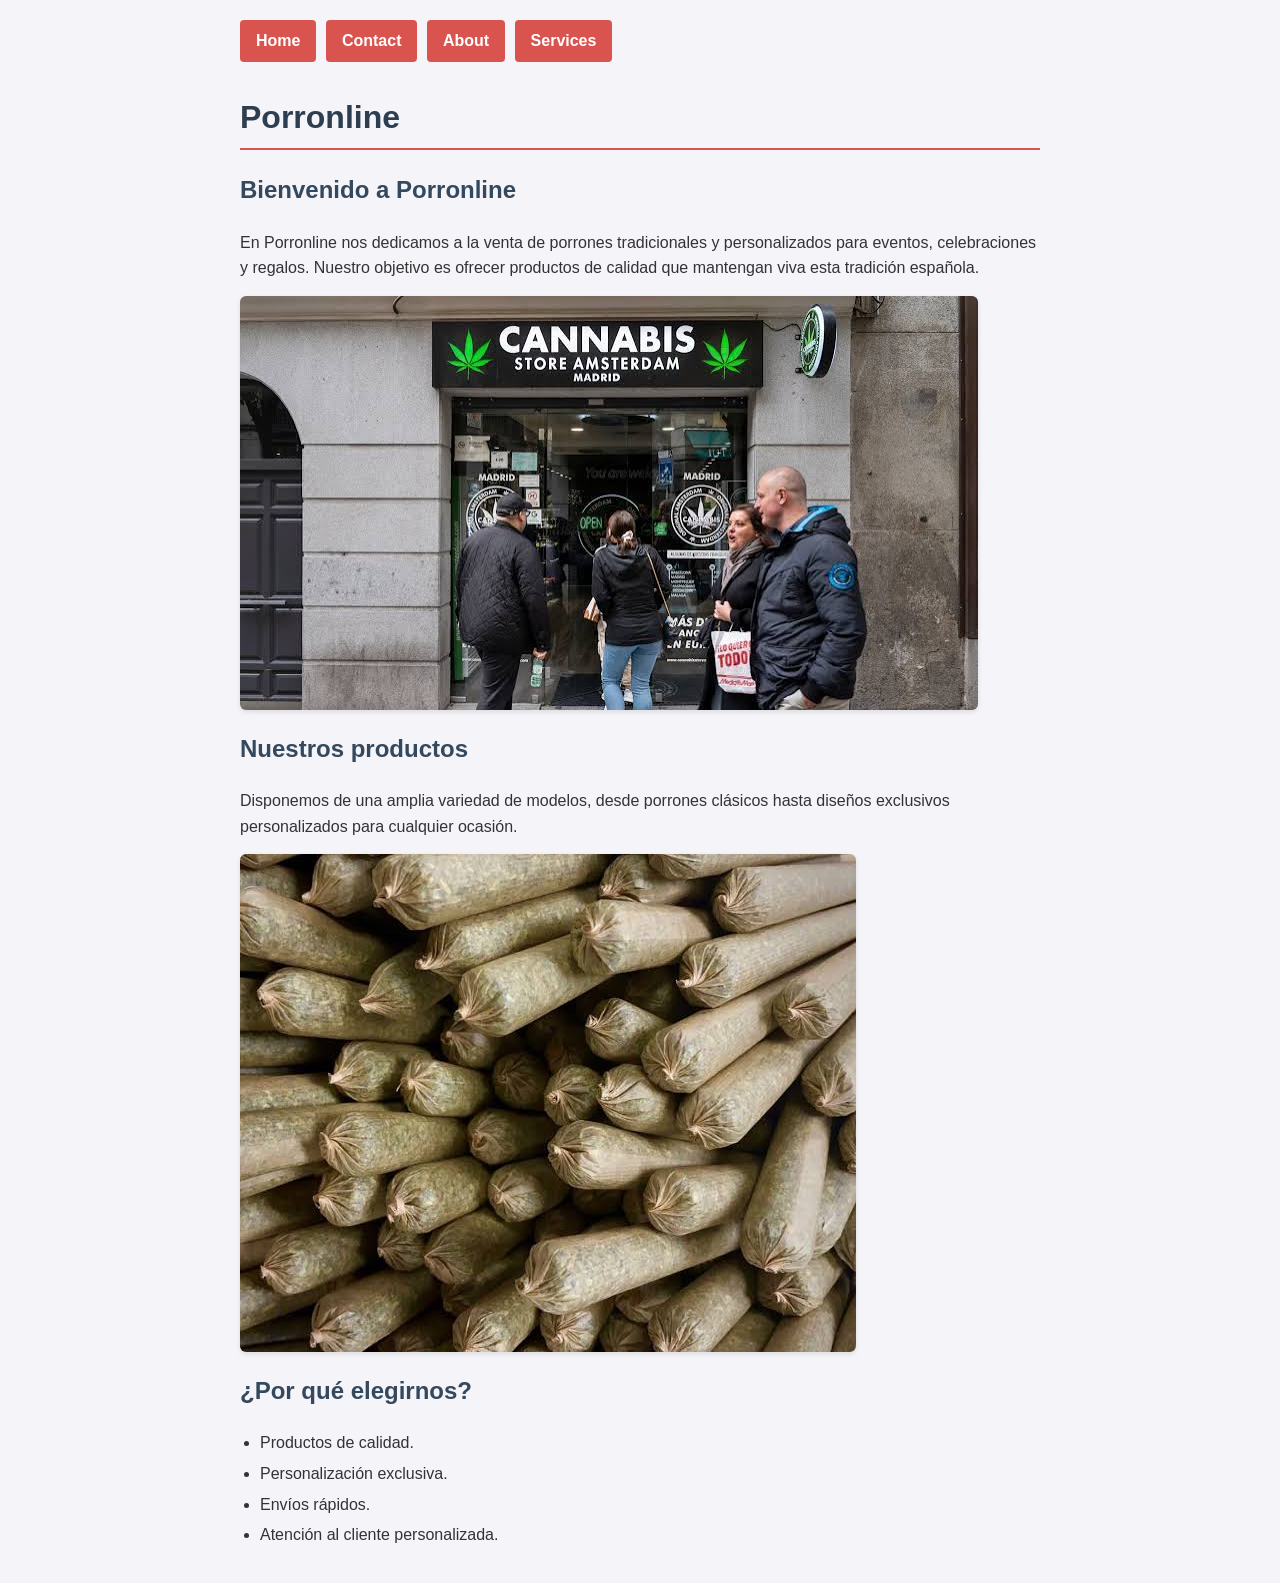
<file: index.html>
<!DOCTYPE html>
<html lang="es">

<head>
    <meta charset="UTF-8">
    <meta name="viewport" content="width=device-width, initial-scale=1.0">
    <title>Porronline.com</title>
    <meta name="description" content="Tienda online de porrones tradicionales y personalizados">
    <meta name="author" content="Ibai Llanos">
    <meta name="keywords" content="porrón, tienda, regalos, personalizados">
    <link rel="stylesheet" href="style.css">
</head>

<body>

    <a href="index.html">Home</a>
    <a href="contact.html">Contact</a>
    <a href="about.html">About</a>
    <a href="services.html">Services</a>

    <h1>Porronline</h1>

    <h2>Bienvenido a Porronline</h2>

    <p>
        En Porronline nos dedicamos a la venta de porrones tradicionales y personalizados
        para eventos, celebraciones y regalos. Nuestro objetivo es ofrecer productos
        de calidad que mantengan viva esta tradición española.
    </p>

    <img src="Tienda.jpg">

    <h2>Nuestros productos</h2>

    <p>
        Disponemos de una amplia variedad de modelos, desde porrones clásicos
        hasta diseños exclusivos personalizados para cualquier ocasión.
    </p>

    <img src="Producto.jpg">

    <h2>¿Por qué elegirnos?</h2>

    <ul>
        <li>Productos de calidad.</li>
        <li>Personalización exclusiva.</li>
        <li>Envíos rápidos.</li>
        <li>Atención al cliente personalizada.</li>
    </ul>

</body>

</html>
</file>
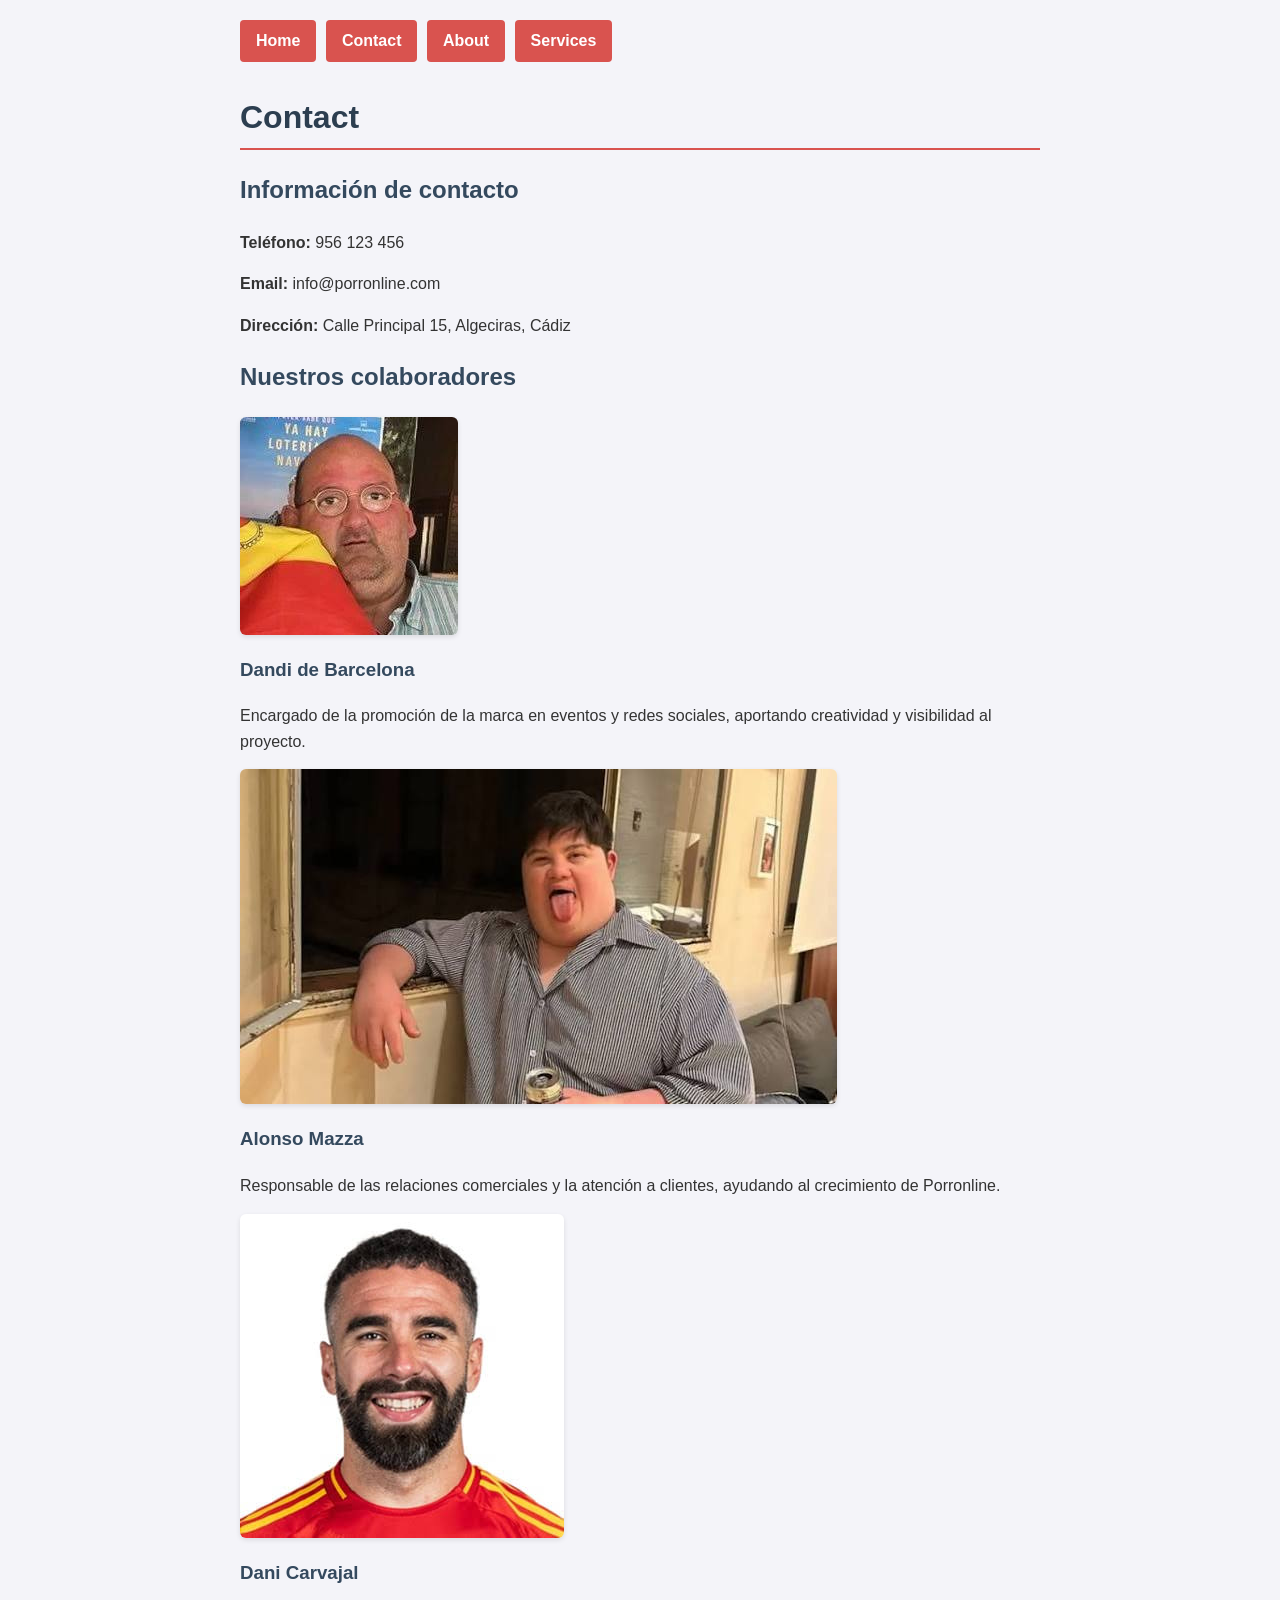
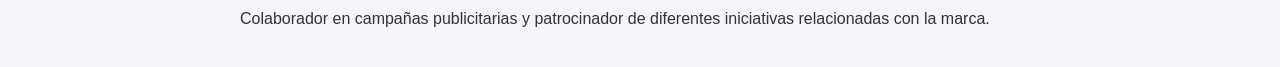
<file: contact.html>
<!DOCTYPE html>
<html>

<head>
    <meta charset="UTF-8">
    <meta name="viewport" content="width=device-width, initial-scale=1.0">
    <title>Porronline.com</title>
    <meta name="description" content="Descripción de la página">
    <meta name="author" content="Ibai Llanos">
    <link rel="stylesheet" href="style.css">
</head>

<body>

    <a href="index.html">Home</a>
    <a href="contact.html">Contact</a>
    <a href="about.html">About</a>
    <a href="services.html">Services</a>

    <h1>Contact</h1>

    <h2>Información de contacto</h2>

    <p><strong>Teléfono:</strong> 956 123 456</p>
    <p><strong>Email:</strong> info@porronline.com</p>
    <p><strong>Dirección:</strong> Calle Principal 15, Algeciras, Cádiz</p>

    <h2>Nuestros colaboradores</h2>

    <img src="dandy de barcelona.jpg">

    <h3>Dandi de Barcelona</h3>
    <p>
        Encargado de la promoción de la marca en eventos y redes sociales,
        aportando creatividad y visibilidad al proyecto.
    </p>

    <img src="Alonso Mazza.jpg">

    <h3>Alonso Mazza</h3>
    <p>
        Responsable de las relaciones comerciales y la atención a clientes,
        ayudando al crecimiento de Porronline.
    </p>

    <img src="Dani Carvajal.jpg">
    <h3>Dani Carvajal</h3>
    <p>
        Colaborador en campañas publicitarias y patrocinador de diferentes
        iniciativas relacionadas con la marca.
    </p>

</body>

</html>
</file>
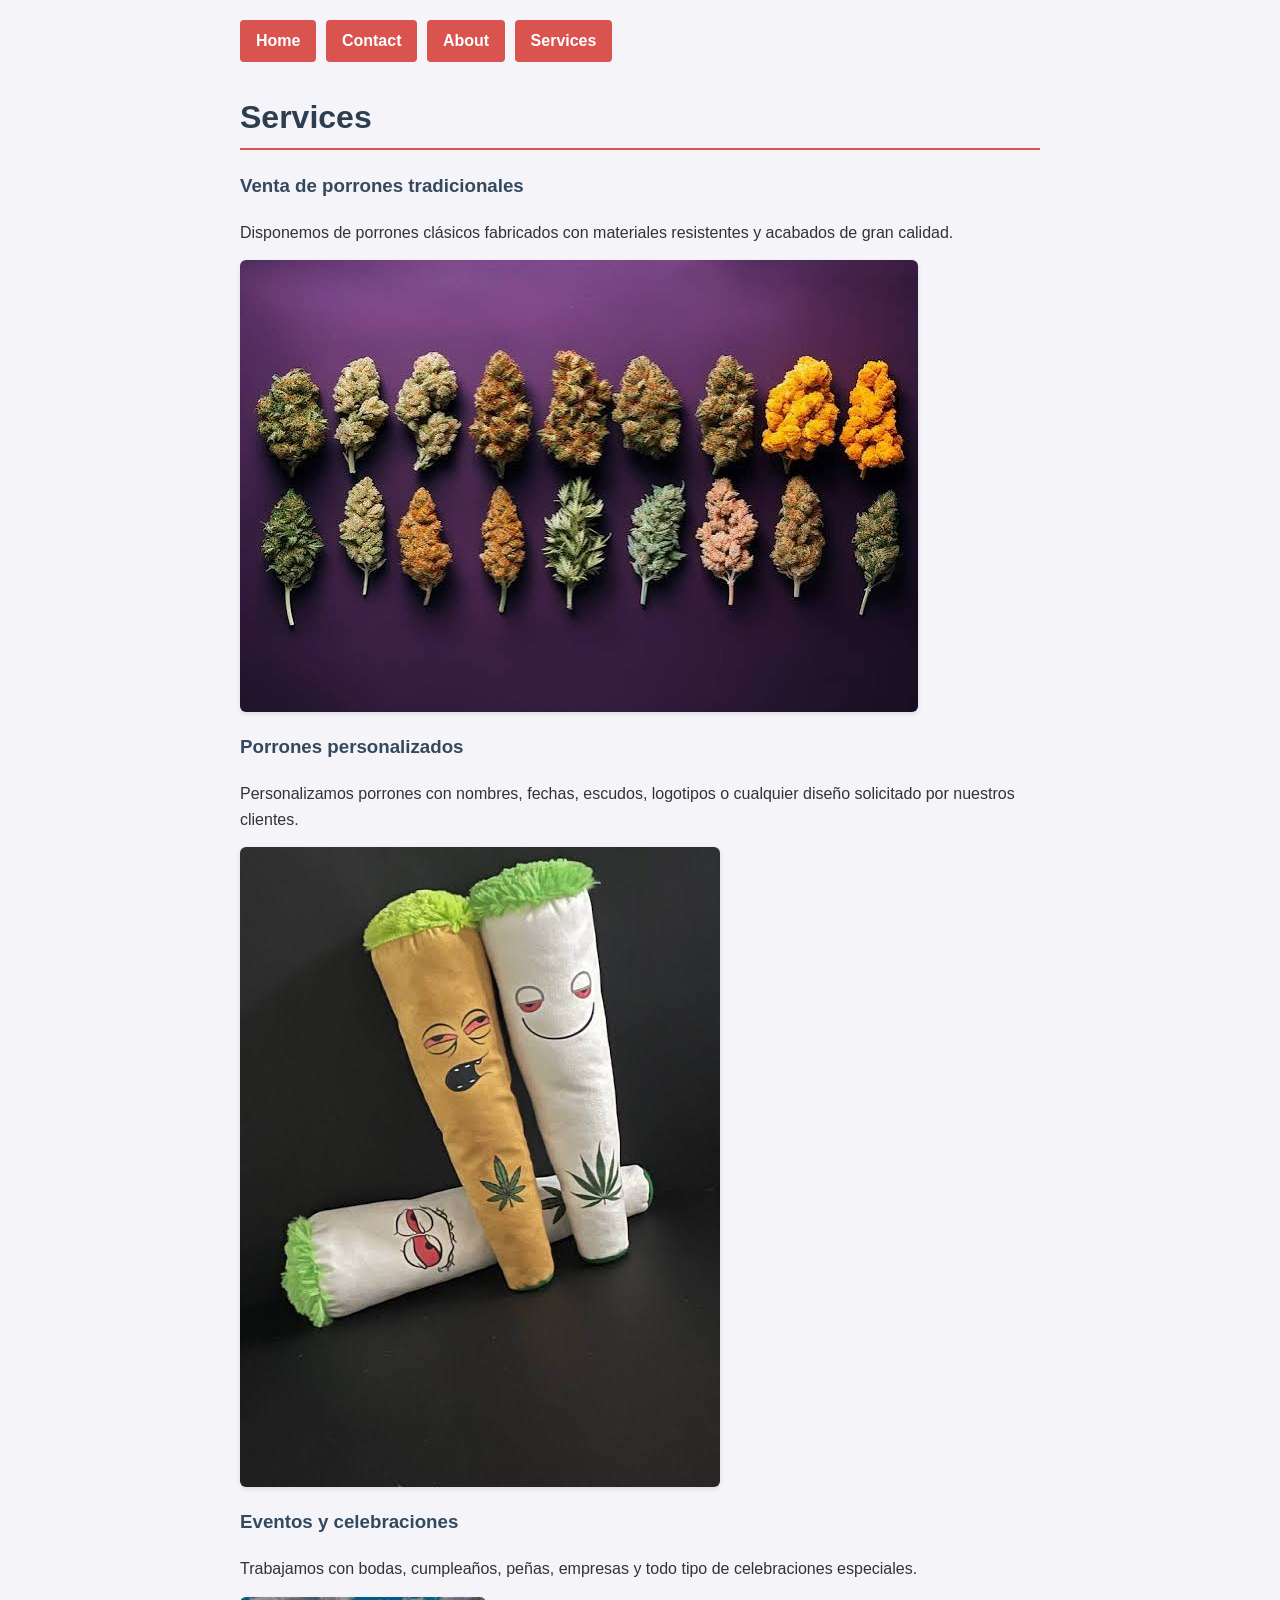
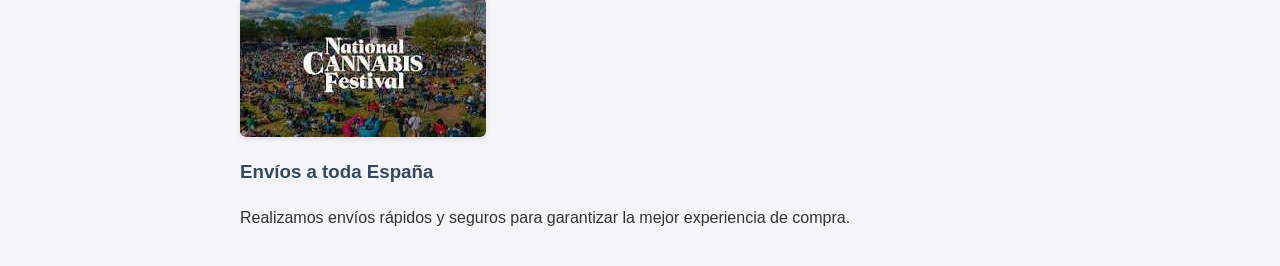
<file: services.html>
<!DOCTYPE html>
<html lang="es">

<head>
    <meta charset="UTF-8">
    <meta name="viewport" content="width=device-width, initial-scale=1.0">
    <title>Porronline.com</title>
    <meta name="description" content="Nuestros servicios">
    <meta name="author" content="Ibai Llanos">
    <link rel="stylesheet" href="style.css">
</head>

<body>

    <a href="index.html">Home</a>
    <a href="contact.html">Contact</a>
    <a href="about.html">About</a>
    <a href="services.html">Services</a>

    <h1>Services</h1>

    <h3>Venta de porrones tradicionales</h3>

    <p>
        Disponemos de porrones clásicos fabricados con materiales resistentes
        y acabados de gran calidad.
    </p>

    <img src="tipos.jpg">

    <h3>Porrones personalizados</h3>

    <p>
        Personalizamos porrones con nombres, fechas, escudos, logotipos
        o cualquier diseño solicitado por nuestros clientes.
    </p>

    <img src="personalizado.jpg">

    <h3>Eventos y celebraciones</h3>

    <p>
        Trabajamos con bodas, cumpleaños, peñas, empresas y todo tipo
        de celebraciones especiales.
    </p>

    <img src="evento.jpg">

    <h3>Envíos a toda España</h3>

    <p>
        Realizamos envíos rápidos y seguros para garantizar la mejor
        experiencia de compra.
    </p>

</body>

</html>
</file>
<file: style.css>
body {
    font-family: Arial, sans-serif;
    line-height: 1.6;
    margin: 0;
    padding: 20px;
    background-color: #f4f4f9;
    color: #333;
    max-width: 800px;
    margin-left: auto;
    margin-right: auto;
}

a {
    display: inline-block;
    text-decoration: none;
    color: #ffffff;
    background-color: #d9534f;
    padding: 8px 16px;
    margin-right: 5px;
    margin-bottom: 20px;
    border-radius: 4px;
    font-weight: bold;
}

a:hover {
    background-color: #c9302c;
}

h1 {
    color: #2c3e50;
    border-bottom: 2px solid #d9534f;
    padding-bottom: 5px;
    margin-top: 10px;
}

h2,
h3 {
    color: #34495e;
    margin-top: 20px;
}

p,
ul {
    font-size: 16px;
    margin-bottom: 15px;
}

ul {
    padding-left: 20px;
}

li {
    margin-bottom: 5px;
}

img {
    max-width: 100%;
    height: auto;
    display: block;
    margin: 15px 0;
    border-radius: 6px;
    box-shadow: 0 2px 5px rgba(0, 0, 0, 0.1);
}
</file>
